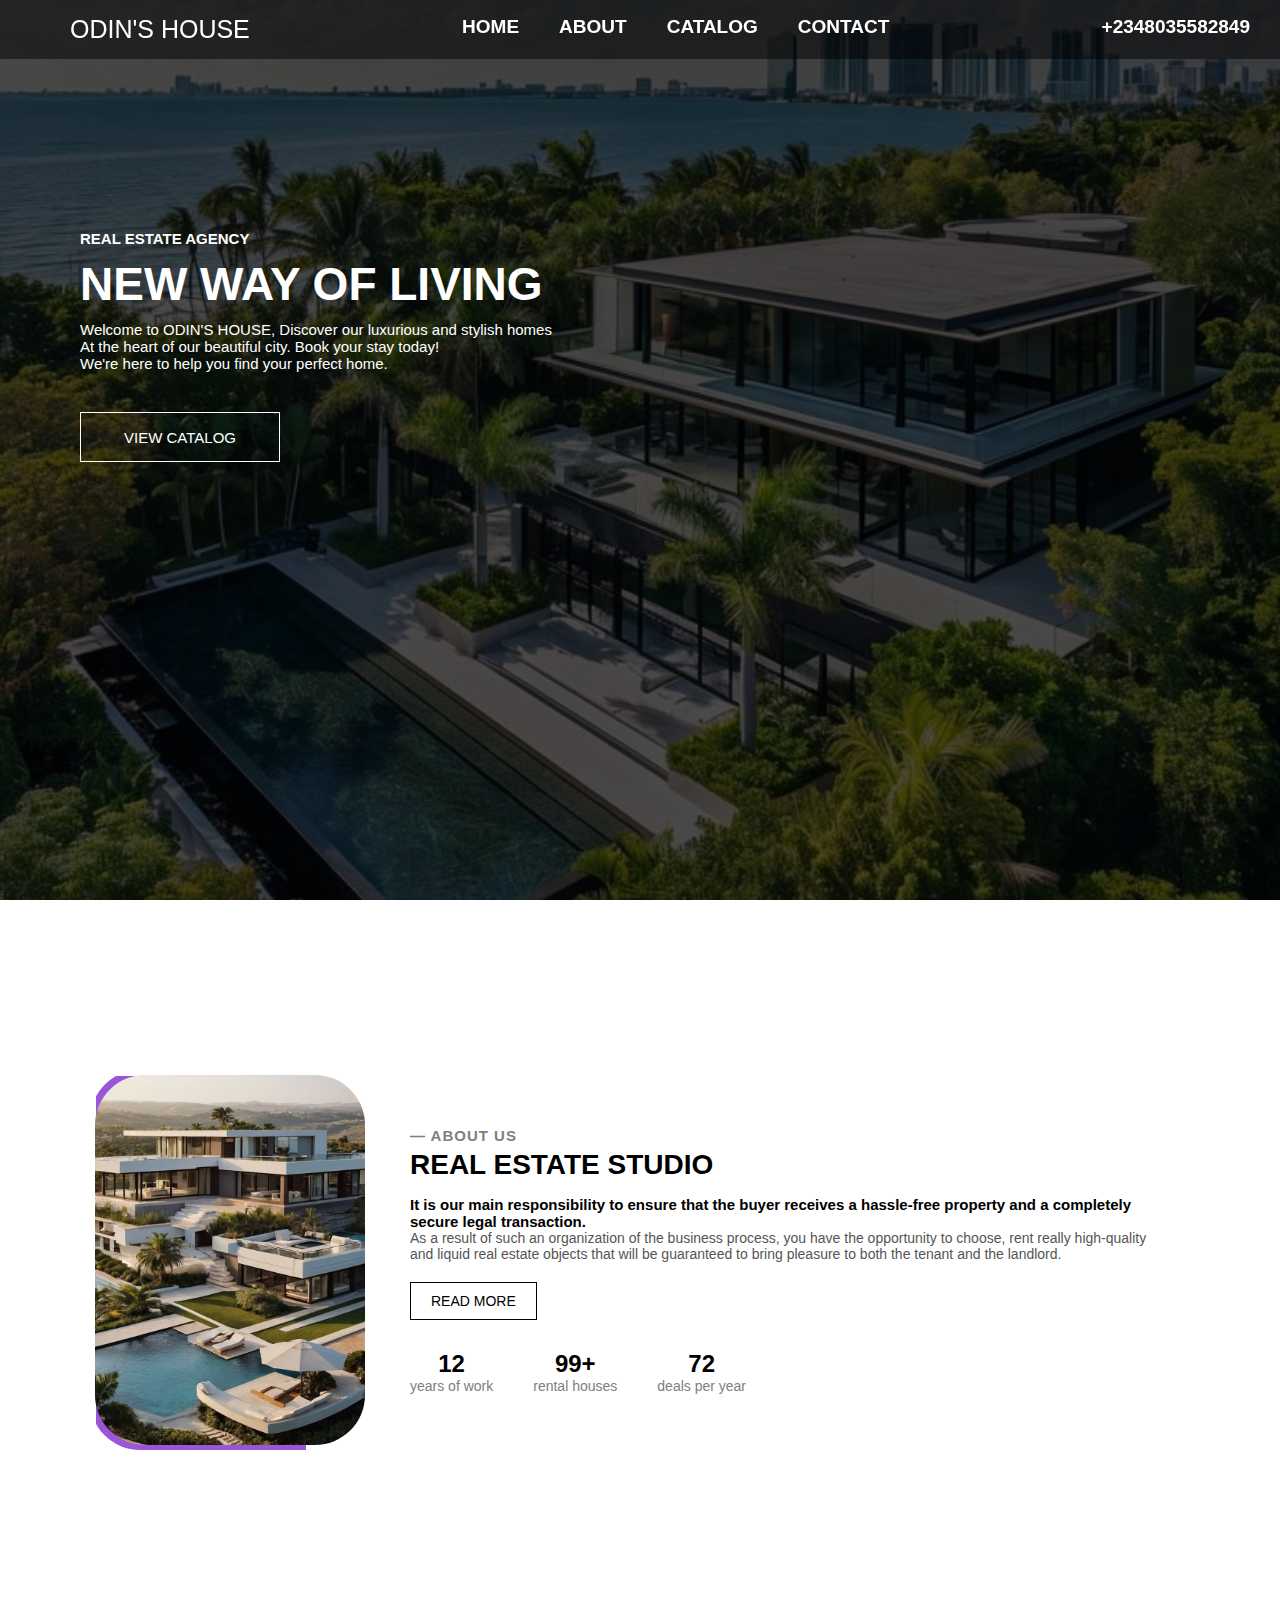
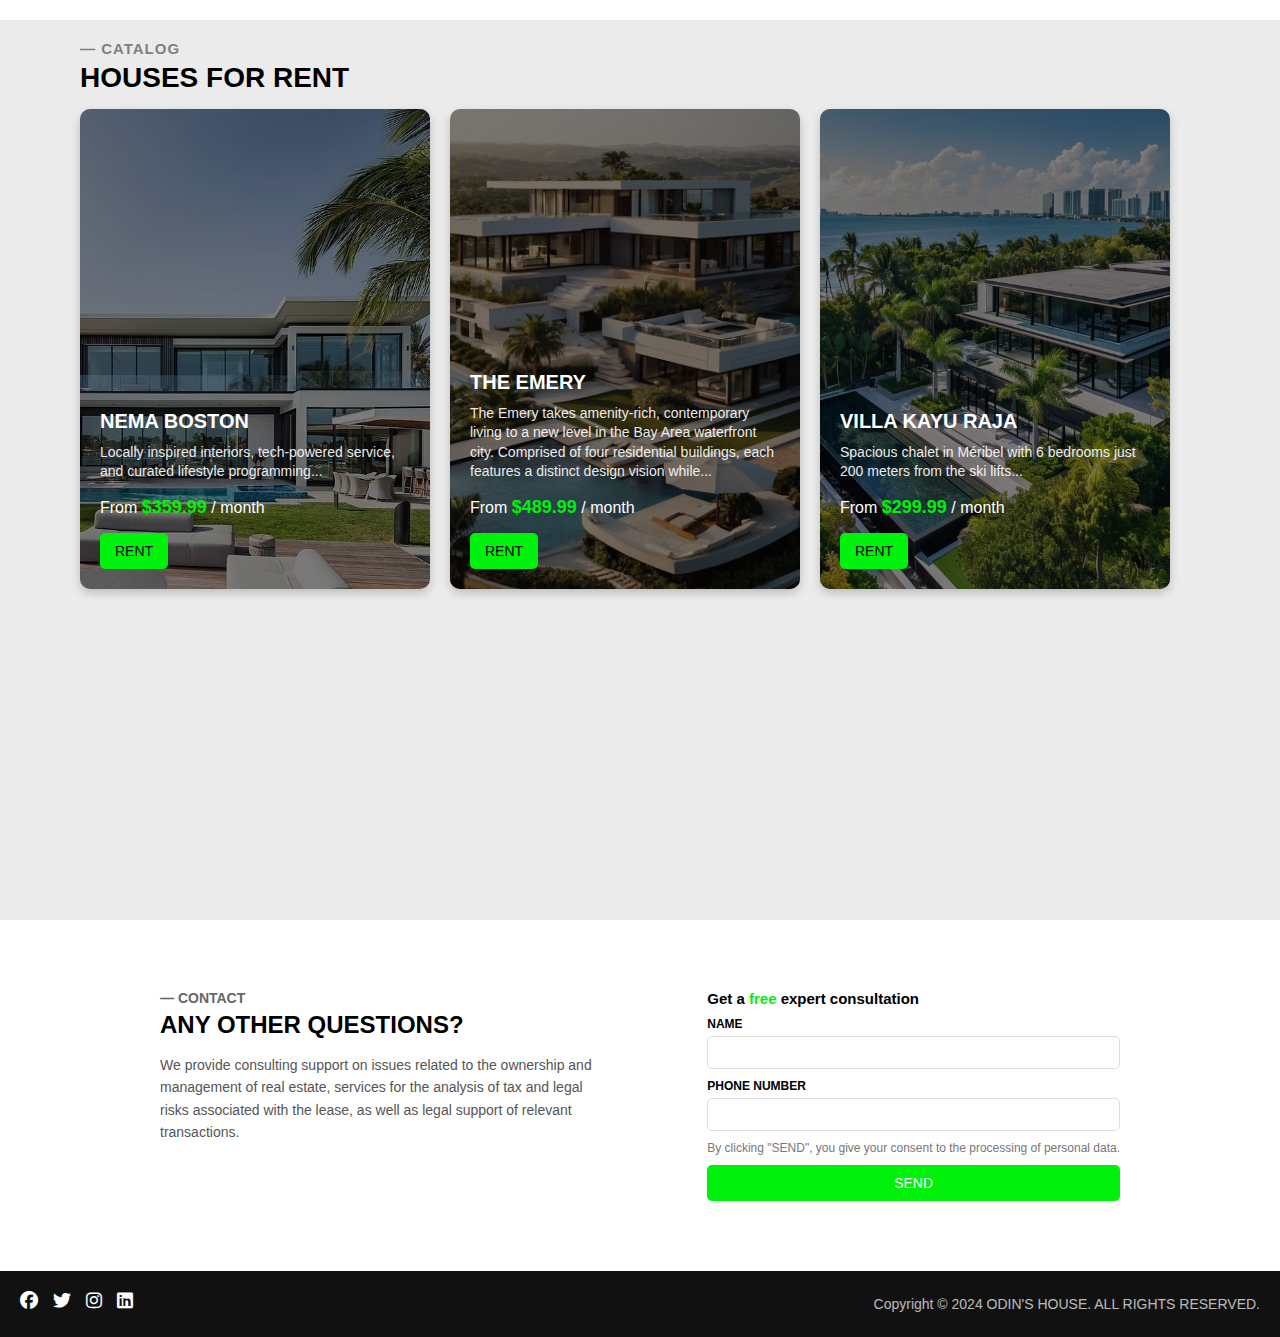
<file: index.html>
<!-- html -->




<!DOCTYPE html>
<html lang="en">
<head>
    <meta charset="UTF-8">
    <meta name="viewport" content="width=device-width, initial-scale=1.0">
    <title>Estate</title>
    <link rel="stylesheet" href="style.css">
    <link rel="stylesheet" href="https://cdnjs.cloudflare.com/ajax/libs/font-awesome/6.4.2/css/all.min.css">
</head>
<body>
    <header id="home">
        <nav>
            <div class="logo">ODIN'S HOUSE</div>
            <!-- <div class="menu-toggle" onclick="toggleMenu()">
                <i class="fas fa-bars"></i>
            </div> -->
            <ul class="nav-btn">
                <li><a href="#home">Home</a></li>
                <li><a href="#about">About</a></li>
                <li><a href="#catalog">Catalog</a></li>
                <li><a href="#contact">Contact</a></li>
            </ul>
             <div class="contact">
                <a href="tel:+2348035582849">+2348035582849</a>
             </div>
        </nav>
        <div class="header-content">
            <h3>REAL ESTATE AGENCY</h3>
            <h1>NEW WAY OF LIVING</h1>
            <p>Welcome to ODIN'S HOUSE, Discover our luxurious and stylish homes
                <br>At the heart of our beautiful city. Book your stay today!
                <br>We're here to help you find your perfect home.
            </p>
            <button type="button" class="btn"><a href=""></a>VIEW CATALOG</button>
        </div>
    </header>


    <section id="about">
        <div class="profile">
            <div id="profile"><img src="./image/gen.jpg"></div>
        </div>
        <div class="container">
        <h4 class="subheading">— ABOUT US</h4>
            <h2 class="title">REAL ESTATE STUDIO</h2>
            <p class="bold-text">
                It is our main responsibility to ensure that the buyer receives a hassle-free property and a completely secure legal transaction.
            </p>
            <p class="description">
                As a result of such an organization of the business process, you have the opportunity to choose, rent really high-quality and liquid real estate objects that will be guaranteed to bring pleasure to both the tenant and the landlord.
            </p>
            <button class="read-more">READ MORE</button>

            <div class="stats">
                <div class="stat">
                    <h3>12</h3>
                    <p>years of work</p>
                </div>
                <div class="stat">
                    <h3>99+</h3>
                    <p>rental houses</p>
                </div>
                <div class="stat">
                    <h3>72</h3>
                    <p>deals per year</p>
                </div>
            </div>
        </div>
    </section>


    <section id="catalog">
        <h4 class="subheading">— catalog</h4>
        <h2 class="title">HOUSES FOR RENT</h2>
        <div class="catalog-container">

              <!-- Property 1 -->
              <div class="property-card">
                <img src="./image/white.jpg" alt="Nema Boston" class="property-image">
                <div class="overlay"></div>
                <div class="content">
                    <h2 class="property-title">NEMA BOSTON</h2>
                    <p class="property-description">Locally inspired interiors, tech-powered service, and curated lifestyle programming...</p>
                    <p class="price">From <span>$359.99</span> / month</p>
                    <button class="rent-button">RENT</button>
                </div>
            </div>
            
                <!-- Property 2 -->
            <div class="property-card">
                <img src="./image/gen.jpg" alt="Modern House" class="property-image">
                <div class="overlay"></div>
                <div class="content">
                    <h2 class="property-title">THE EMERY</h2>
                    <p class="property-description">
                        The Emery takes amenity-rich, contemporary living to a new level in the Bay Area waterfront city. 
                        Comprised of four residential buildings, each features a distinct design vision while...
                    </p>
                    <p class="price">From <span>$489.99</span> / month</p>
                    <button class="rent-button">RENT</button>
                </div>
            </div>

            <!-- Property 3 -->
            <div class="property-card">
                <img src="./image/back.jpg" alt="Villa Kayu Raja" class="property-image">
                <div class="overlay"></div>
                <div class="content">
                    <h2 class="property-title">VILLA KAYU RAJA</h2>
                    <p class="property-description">Spacious chalet in Méribel with 6 bedrooms just 200 meters from the ski lifts...</p>
                    <p class="price">From <span>$299.99</span> / month</p>
                    <button class="rent-button">RENT</button>
                </div>
            </div>
        </div>
    </section>

    <section id="contact">
        <div class="contact-info">
            <h4>— CONTACT</h4>
            <h2>ANY OTHER QUESTIONS?</h2>
            <p>
                We provide consulting support on issues related to the ownership and management of real estate,
                services for the analysis of tax and legal risks associated with the lease, as well as legal
                support of relevant transactions.
            </p>
        </div>

        <div id="contact-form">
            <h3>Get a <span class="highlight">free</span> expert consultation</h3>
            <form onsubmit="sendEmail(event)">

                <label for="name">NAME</label>
                <input type="text" id="name" name="name" required>

                <label for="phone">PHONE NUMBER</label>
                <input type="tel" id="phone" name="phone" required>

                <p class="consent-text">
                    By clicking "SEND", you give your consent to the processing of personal data.
                </p>

                <button type="submit" class="send-button">SEND</button>
                <p id="form-message"></p>

            </form>
        </div>
    </section>
    

    <footer class="footer">
        <div class="social-media">
            <a href="#"><i class="fab fa-facebook"></i></a>
            <a href="#"><i class="fab fa-twitter"></i></a>
            <a href="#"><i class="fab fa-instagram"></i></a>
            <a href="#"><i class="fab fa-linkedin"></i></a>
        </div>
        <p class="copyright">Copyright © 2024 ODIN'S HOUSE. ALL RIGHTS RESERVED.</p>
    </footer>
    

    <script src="script.js"></script>
</body>
</html>
</file>
<file: style.css>
* {
    box-sizing: border-box;
    font-family: 'poppins', sans-serif;
    margin: 0;
    padding: 0;
    scroll-behavior: smooth;
}

#home {
    background: #000000;
    background-image: url("./image/back.jpg");
    background-position: center;
    background-repeat: no-repeat;
    background-size: cover;
    color: #ffffff;
    height: 100vh;
    position: relative;
    z-index: 10px;
    padding-top: 30px; /* Adjust to match nav height */
}


#home::before {
    background-color: rgba(0, 0, 0, 0.7);
    content: "";
    height: 100%;
    left: 0;
    position: absolute;
    top: 0;
    width: 100%;
}

/* Navigation */
nav {
    align-items: center;
    display: flex;
    justify-content: space-between;
    margin-right: 40px;
    position: fixed;
    top: 0;
    left: 0;
    width: 100%;
    background: rgba(0, 0, 0, 0.5); /* Slight transparency */
    z-index: 1000; /* Ensures it's above everything */
    padding: 15px 30px;
    transition: all 0.5s ease-in-out;
}
nav.scrolled {
    background: rgba(0, 0, 0, 0.9); /* Darken effect */
    box-shadow: 0 4px 10px rgba(0, 0, 0, 0.5);
}
nav.visible {
    opacity: 1;
    visibility: visible;
}
nav.hidden {
    opacity: 0;
    visibility: hidden;
}
.fixed-nav {
    position: fixed;
    top: 0;
    left: 0;
    width: 100%;
    background: rgba(0, 0, 0, 0.9);
    box-shadow: 0 4px 10px rgba(0, 0, 0, 0.5);
    z-index: 1000;
}


ul {
    display: flex;
    gap: 40px;
}

li {
    list-style: none;
}

/* Links */
a {
    color: #ffffff;
    display: inline-block;
    font-size: 19px;
    font-weight: 600;
    padding-bottom: 5px;
    position: relative;
    text-decoration: none;
    text-transform: uppercase;
}

a::after {
    background-color: #04870b;
    bottom: 0;
    content: "";
    height: 2px;
    position: absolute;
    right: 100%;
    transition: all 0.3s ease-in-out;
    width: 0;
}

a:hover::after {
    right: 0;
    width: 100%;
}


/* Logo */
.logo {
    font-size: 25px;
    margin-left: 40px;
    z-index: 10;
}

/* Header Content */
.header-content {
    display: flex;
    flex-direction: column;
    font-size: 23px;
    gap: 10px;
    justify-content: center;
    margin: 100px 0px 0px 30px;
    padding: 100px 0px 0px 50px;
    position: relative;
    z-index: 10;
}

p, h3 {
    font-size: 15px;
}

/* Buttons */
.btn {
    background: transparent;
    border: 1px solid #fff;
    color: #fff;
    font-size: 15px;
    height: 50px;
    margin-top: 30px;
    transition: all 0.3s ease-in-out;
    width: 200px;
}

.btn:hover {
    background: #04870b;
    transform: scale(1.05);
}

/* ABOUT SECTION */
#about {
    align-items: center;
    display: flex;
    height: 80vh;
    justify-content: center;
    margin: 0px 30px;
}

#about img {
    height: 100%;
    width: 100%;
    object-fit: cover;
    border-radius: 50px;
}
/* about image effect */
.profile {
    height: 380px;
    margin-right: 20px;
    width: 280px;
    border-radius: 50px;
    overflow: hidden;
    position: relative;
    display: flex;
    justify-content: center;
    align-items: center;
}
#profile {
    height: 100%;
    width: 100%;
    position: relative;
    padding: 5px;
    z-index: 1;
}

.profile::before{
    content: " ";
    position: absolute;
    width: 210px;
    height: 450px;
    inset: 6px;
    background: #9a56d6;
    transition: all 0.3s linear;
    animation: glow 4s infinite linear;
}

@keyframes glow {
    from {
        transform: rotate(0deg);
    }
    to {
        transform: rotate(360deg);
    }
}


/* About Container */
.container {
    background-color: white;
    max-width: 800px;
    padding: 50px 20px;
}

.bold-text {
    font-weight: bold;
}

.description {
    color: #555;
    font-size: 14px;
    margin-bottom: 20px;
}

.subheading {
    color: gray;
    font-size: 15px;
    letter-spacing: 1px;
    margin-bottom: 5px;
    text-transform: uppercase;
}

.title {
    font-size: 28px;
    font-weight: bold;
    margin-bottom: 15px;
}

/* Read More Button */
.read-more {
    background: transparent;
    border: 1px solid black;
    color: black;
    cursor: pointer;
    display: inline-block;
    font-size: 14px;
    padding: 10px 20px;
    transition: all 0.3s ease-in-out;
}

.read-more:hover {
    background: black;
    color: white;
}

/* Stats Section */
.stats {
    display: flex;
    gap: 40px;
    margin-top: 30px;
}

.stat {
    text-align: center;
}

.stat h3 {
    font-size: 24px;
    font-weight: bold;
}

.stat p {
    color: gray;
    font-size: 14px;
}

/* Catalog Section */
#catalog {
    background: #11111115;
    display: flex;
    flex-direction: column;
    height: 100vh;
    padding: 20px 80px;
}

.catalog-container {
    display: flex;
    flex-wrap: wrap;
    gap: 20px;
}

/* Property Card */
.property-card {
    align-items: flex-end;
    border-radius: 10px;
    box-shadow: 0px 4px 10px rgba(0, 0, 0, 0.2);
    color: white;
    display: flex;
    height: 480px;
    overflow: hidden;
    position: relative;
    width: 350px;
}

/* Image Styling */
.property-image {
    height: 100%;
    object-fit: cover;
    position: absolute;
    width: 100%;
}

/* Dark Overlay */
.overlay {
    background: rgba(0, 0, 0, 0.5);
    height: 100%;
    position: absolute;
    transition: 0.5s ease-in-out;
    width: 100%;
}

/* Hover Effect: Overlay Darkens */
.property-card:hover .overlay {
    background: rgba(0, 0, 0, 0.7);
}

/* Content Box */
.content {
    padding: 20px;
    position: relative;
    z-index: 2;
}

.price {
    font-size: 16px;
    margin: 15px 0;
}

.price span {
    color: #00f10c;
    font-size: 18px;
    font-weight: bold;
}

.property-description {
    font-size: 14px;
    line-height: 1.4;
    opacity: 0.9;
}

.property-title {
    font-size: 20px;
    font-weight: bold;
    margin-bottom: 10px;
}

/* Rent Button */
.rent-button {
    background: #00f10c;
    border: none;
    border-radius: 5px;
    color: rgb(0, 0, 0);
    cursor: pointer;
    font-size: 14px;
    padding: 10px 15px;
    transition: 0.3s ease-in-out;
}

.rent-button:hover {
    background: #008a07;
    color: #fff;
}

/* Contact Section Layout */
#contact {
    display: flex;
    justify-content: space-between;
    align-items: flex-start;
    max-width: 1000px;
    margin: 50px auto;
    padding: 20px;
}

/* Contact Info (Left Side) */
.contact-info {
    width: 45%;
}

.contact-info h4 {
    font-size: 14px;
    color: #666;
    text-transform: uppercase;
    margin-bottom: 5px;
}

.contact-info h2 {
    font-size: 24px;
    font-weight: bold;
    margin-bottom: 15px;
}

.contact-info p {
    font-size: 14px;
    line-height: 1.6;
    color: #555;
}

/* Contact Form (Right Side) */
.contact-form {
    width: 45%;
}

.contact-form h3 {
    font-size: 18px;
    margin-bottom: 15px;
}

.highlight {
    color: #00f10c;
    font-weight: bold;
}

/* Form Input Fields */
form {
    display: flex;
    flex-direction: column;
}

label {
    font-size: 12px;
    font-weight: bold;
    margin-top: 10px;
    display: block;
}

input {
    width: 100%;
    padding: 8px;
    margin-top: 5px;
    border: 1px solid #ddd;
    border-radius: 5px;
}

/* Consent Text */
.consent-text {
    font-size: 12px;
    color: #777;
    margin: 10px 0;
}

/* Send Button */
.send-button {
    background: #00f10c;
    color: white;
    border: none;
    padding: 10px;
    font-size: 14px;
    cursor: pointer;
    border-radius: 5px;
    transition: all 0.3s ease-in-out;
}

.send-button:hover {
    background: #008a07;
}

/* Footer */
.footer {
    background: #111;
    color: white;
    display: flex;
    justify-content: space-between;
    align-items: center;
    padding: 20px;
    position: relative;
    bottom: 0;
    width: 100%;
    text-align: center;
}

/* Social Media Icons */
.footer .social-media {
    display: flex;
    gap: 15px;
}

.footer .social-media a {
    color: white;
    font-size: 18px;
    transition: color 0.3s ease-in-out;
}

.footer .social-media a:hover {
    color: #04870b;
}

/* Copyright Text */
.footer .copyright {
    font-size: 14px;
    opacity: 0.7;
}

.menu-toggle {
    display: none; /* Initially hidden on larger screens */
    cursor: pointer;
    font-size: 24px;
    position: absolute;
    right: 20px;
    top: 20px;
    color: white;
}

/* Responsive Design */

/* Tablets (max-width: 1024px) */
@media screen and (max-width: 1024px) {
    

    ul {
        gap: 25px;
    }
    
    .logo {
        font-size: 17px;
    }
    .header-content {
        font-size: 20px;
        padding: 80px 30px;
    }

    #about {
        flex-direction: column;
        text-align: center;
        height: auto;
        padding: 50px 20px;
    }

    .profile {
        height: 320px;
        width: 250px;
        margin: 0 auto 20px;
    }

    .container {
        max-width: 90%;
        padding: 40px 15px;
    }

    .stats {
        gap: 20px;
        flex-wrap: wrap;
        justify-content: center;
    }

    #catalog {
        height: auto;
        padding: 30px 20px;
    }

    .property-card {
        width: 100%;
        height: auto;
    }

    #contact {
        flex-direction: column;
        align-items: center;
        text-align: center;
    }

    .contact-info,
    .contact-form {
        width: 90%;
    }
}

/* Mobile Devices (max-width: 768px) */
@media screen and (max-width: 768px) {
    /* Navigation */
    nav {
        margin: 0;
        padding: 15px 20px 15px 15px;
    }

    

    ul {
        display: none;
        flex-direction: column;
        position: absolute;
        top: 60px;
        right: 10px;
        background: rgba(0, 0, 0, 0.9);
        padding: 10px;
        border-radius: 5px;
        width: 180px;
    }

    ul.show {
        display: flex;
    }

    ul li {
        margin: 10px 0;
    }
    .logo {
        font-size: 17px;
    }
    /* .contact {
        display: none;
    } */
    /* Header */
    .header-content {
        font-size: 18px;
        padding: 70px 15px;
        text-align: center;
        display: flex;
        align-items: center;
    }

    /* About Section */
    #about {
        flex-direction: column;
        padding: 40px 15px;
    }

    .profile {
        height: 280px;
        width: 200px;
    }

    .profile::before{
        content: " ";
        position: absolute;
        width: 99%;
        height: 100%;
        inset: 6px;
        background: #00f10c;
        transition: all 0.3s linear;
        animation: glow 4s infinite linear;
    }
    

    .container {
        padding: 30px 10px;
        max-width: 100%;
    }

    .stats {
        gap: 15px;
        flex-wrap: wrap;
    }

    /* Catalog */
    .catalog-container {
        flex-direction: column;
        align-items: center;
    }

    .property-card {
        width: 100%;
        height: auto;
    }

    .content {
        padding: 15px;
    }

    .property-title {
        font-size: 18px;
    }

    .property-description {
        font-size: 13px;
    }

    /* Contact */
    #contact {
        flex-direction: column;
        text-align: center;
        padding: 20px;
    }

    .contact-info,
    .contact-form {
        width: 100%;
    }

    /* Footer */
    .footer {
        flex-direction: column;
        text-align: center;
        padding: 20px;
    }

    .social-media {
        justify-content: center;
    }
}
</file>
